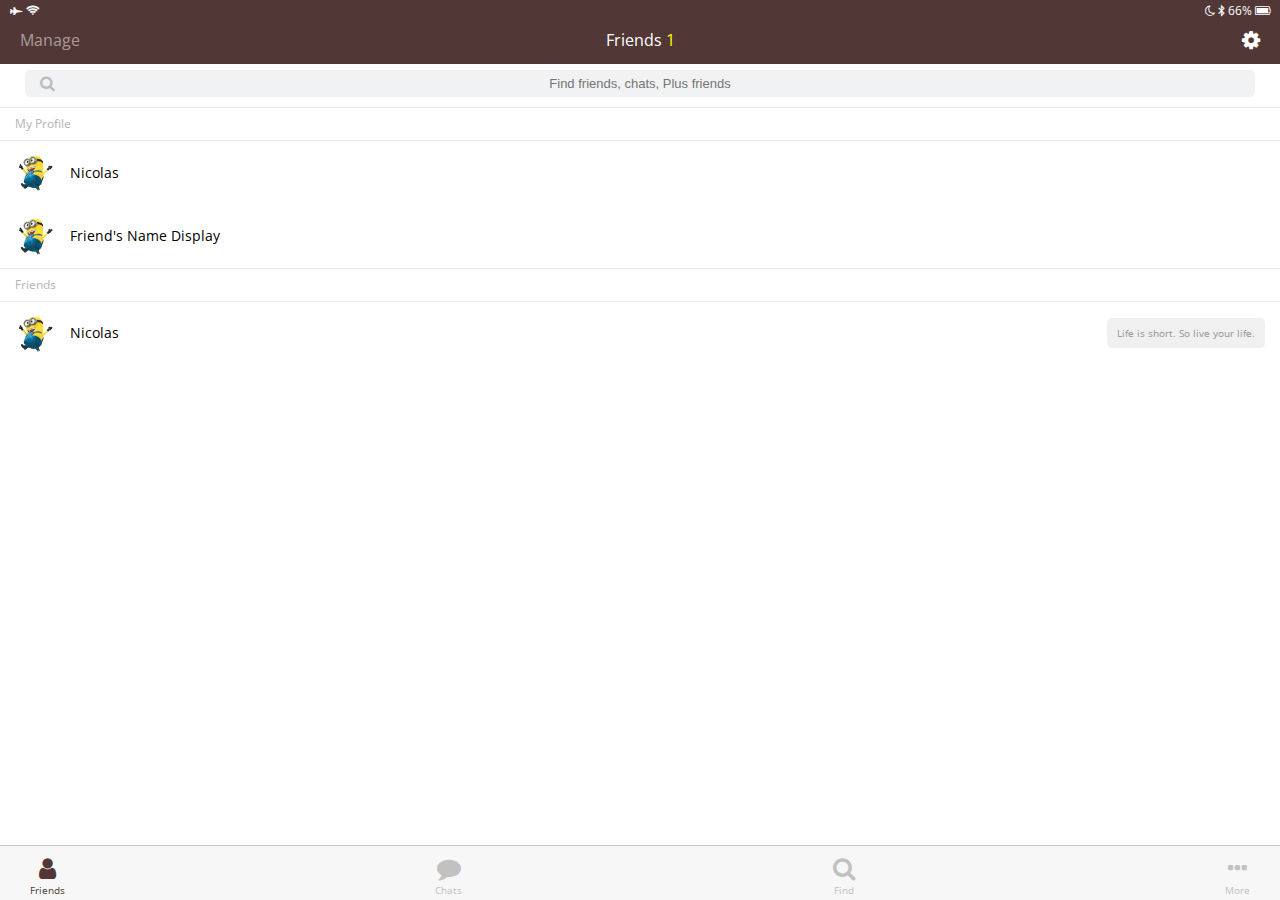
<file: index.html>
<!DOCTYPE html>
<html lang="en">
  <head>
    <meta charset="UTF-8">
    <meta name="viewport" content="width=device-width, initial-scale=1.0">
    <meta http-equiv="X-UA-Compatible" content="ie=edge">
    <link href="http://maxcdn.bootstrapcdn.com/font-awesome/4.7.0/css/font-awesome.min.css" rel="stylesheet">
    <title>Friends</title>
    <link rel="stylesheet" href="css/style.css">
  </head>
  <body>
    <header class="top-header">
      <div class="header__top">
        <div class="header__column">
          <i class="fa fa-fighter-jet"></i>
          <i class="fa fa-wifi"></i>
        </div>
        <div class="header__column">
          <span class="header__time"></span>
        </div>
        <div class="header__column">
          <i class="fa fa-moon-o"></i>
          <i class="fa fa-bluetooth-b"></i>
          <span class="header__battery">
            66%
            <i class="fa fa-battery-full"></i>
          </span>
        </div>
      </div>
      <div class="header__bottom">
        <div class="header__column">
          <span class="header__text">Manage</span>
        </div>
        <div class="header__column">
          <span class="header__text">Friends <span class="header__number">1</span></span>
        </div>
        <div class="header__column">
          <i class="fa fa-cog fa-lg"></i>
        </div>
      </div>
    </header>
    <main class="friends">
      <div class="search-bar">
        <i class="fa fa-search"></i>
        <input type="text" placeholder="Find friends, chats, Plus friends">
      </div>
      <section class="friends__section">
        <header class="friends__section-header">
          <h6 class="friends__section-title">My Profile</h6>
        </header>
        <div class="friends__section-rows">
          <div class="friends__section-row">
            <img src="images/avatar.jpg" alt="">
            <a href="profile.html" class="firends__section-name">
              Nicolas
            </a>
          </div>
          <div class="friends__section-row">
            <img src="images/avatar.jpg" alt="">
            <span class="firends__section-name">Friend's Name Display</span>
          </div>
        </div>
      </section>
      <section class="friends__section">
        <header>
          <h6 class="friends__section-header">Friends</h6>
        </header>
        <div class="friends__section-rows">
          <div class="friends__section-row with-tagline">
            <div class="friends__section-column">
                <img src="images/avatar.jpg" alt="">
                <span class="firends__section-name">Nicolas</span>
            </div>
            <span class="friends__section-tagline">
              Life is short. So live your life.
            </span>
          </div>
        </div>
      </section>
    </main>
    <nav class="tab-bar">
      <a href="index.html" class="tab-bar__tab tab-bar__tab--selected">
        <i class="fa fa-user"></i><span class="tab-bar__title">Friends</span>
      </a>
      <a href="chats.html" class="tab-bar__tab">
        <i class="fa fa-comment"></i><span class="tab-bar__title">Chats</span>
      </a>
      <a href="find.html" class="tab-bar__tab">
        <i class="fa fa-search"></i><span class="tab-bar__title">Find</span>
      </a>
      <a href="more.html" class="tab-bar__tab">
        <i class="fa fa-ellipsis-h"></i><span class="tab-bar__title">More</span>
      </a>
    </nav>
    <div class="bigScreenText">
      <span>Please make your screen smaller</span>
    </div>
  </body>
</html>
</file>
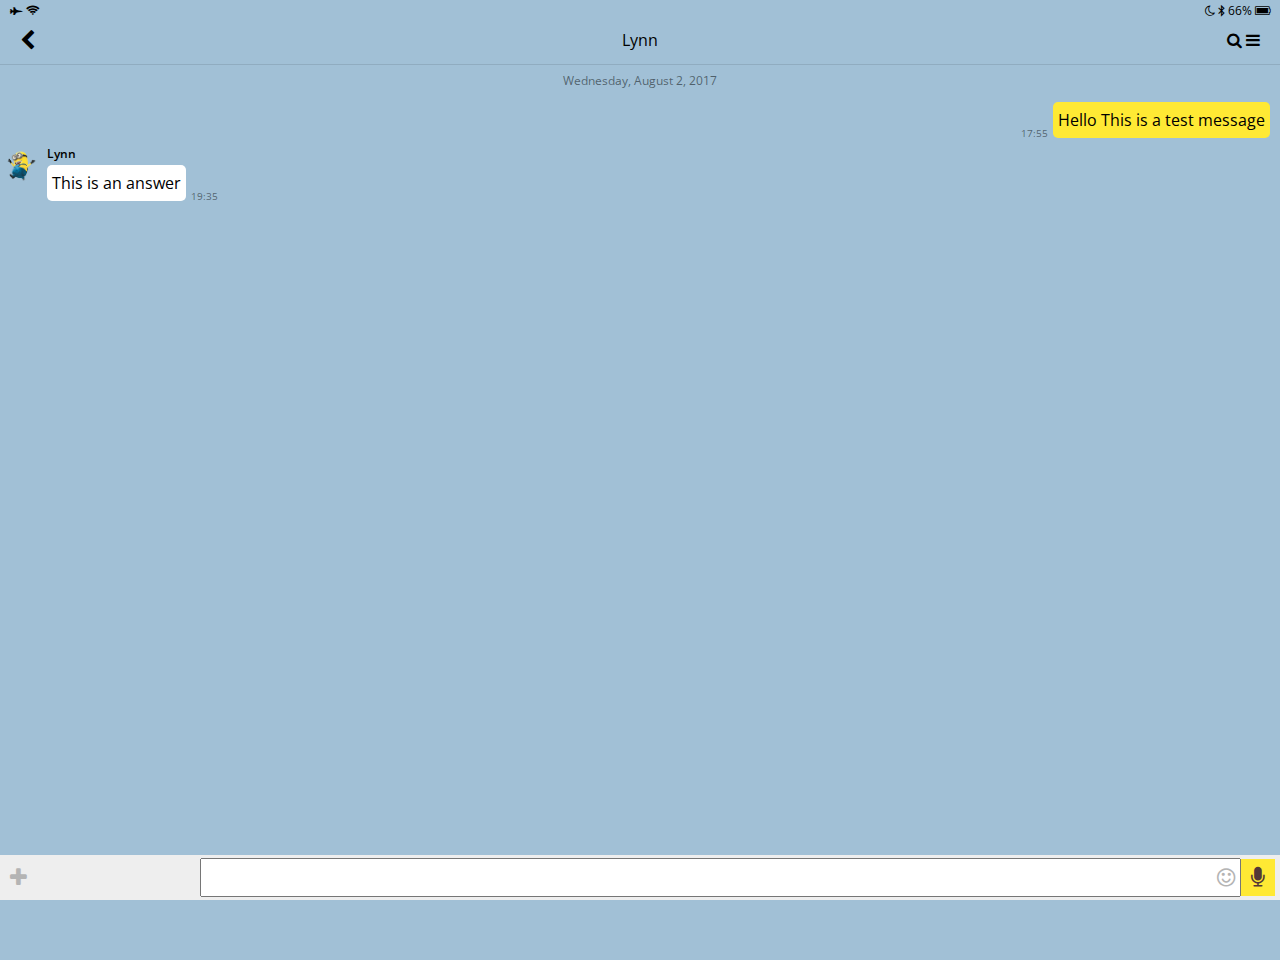
<file: chat.html>
<!DOCTYPE html>
<html lang="en">
  <head>
    <meta charset="UTF-8">
    <meta name="viewport" content="width=device-width, initial-scale=1.0">
    <meta http-equiv="X-UA-Compatible" content="ie=edge">
    <link href="http://maxcdn.bootstrapcdn.com/font-awesome/4.7.0/css/font-awesome.min.css" rel="stylesheet">
    <title>Chat</title>
    <link rel="stylesheet" href="css/style.css">
  </head>
  <body class="body-chat">
    <header class="top-header chat-header">
      <div class="header__top">
        <div class="header__column">
          <i class="fa fa-fighter-jet"></i>
          <i class="fa fa-wifi"></i>
        </div>
        <div class="header__column">
          <span class="header__time"></span>
        </div>
        <div class="header__column">
          <i class="fa fa-moon-o"></i>
          <i class="fa fa-bluetooth-b"></i>
          <span class="header__battery">
            66%
            <i class="fa fa-battery-full"></i>
          </span>
        </div>
      </div>
      <div class="header__bottom">
        <div class="header__column">
          <a href="chats.html">
            <i class="fa fa-chevron-left fa-lg"></i>
          </a>
        </div>
        <div class="header__column">
          <span class="header__text">Lynn</span>
        </div>
        <div class="header__column">
          <i class="fa fa-search"></i>
          <i class="fa fa-bars"></i>
        </div>
      </div>
    </header>
    <main class="chat">
      <div class="date-divider">
        <span class="date-divider__text">Wednesday, August 2, 2017</span>
      </div>
      <div class="chat__message chat__message-from-me">
        <span class="chat__message-time">17:55</span>
        <span class="chat__message-body">
          Hello This is a test message
        </span>
      </div>
      <div class="chat__message chat__message--to-me">
        <img src="images/avatar.jpg" alt="" class="chat__message-avatar">
        <div class="chat__message-center">
          <h3 class="chat__message-username">Lynn</h3>
          <span class="chat__message-body">
            This is an answer
          </span>
        </div>
        <span class="chat__message-time">19:35</span>
      </div>
    </main>
    <div class="type-message">
      <i class="fa fa-plus fa-lg"></i>
      <div class="type-message__input">
        <input type="text">
        <i class="fa fa-smile-o fa-lg"></i>
        <span class="record-message">
          <i class="fa fa-microphone fa-lg"></i>
        </span>
      </div>
    </div>
    <div class="bigScreenText">
      <span>Please make your screen smaller</span>
    </div>
  </body>
</html>
</file>
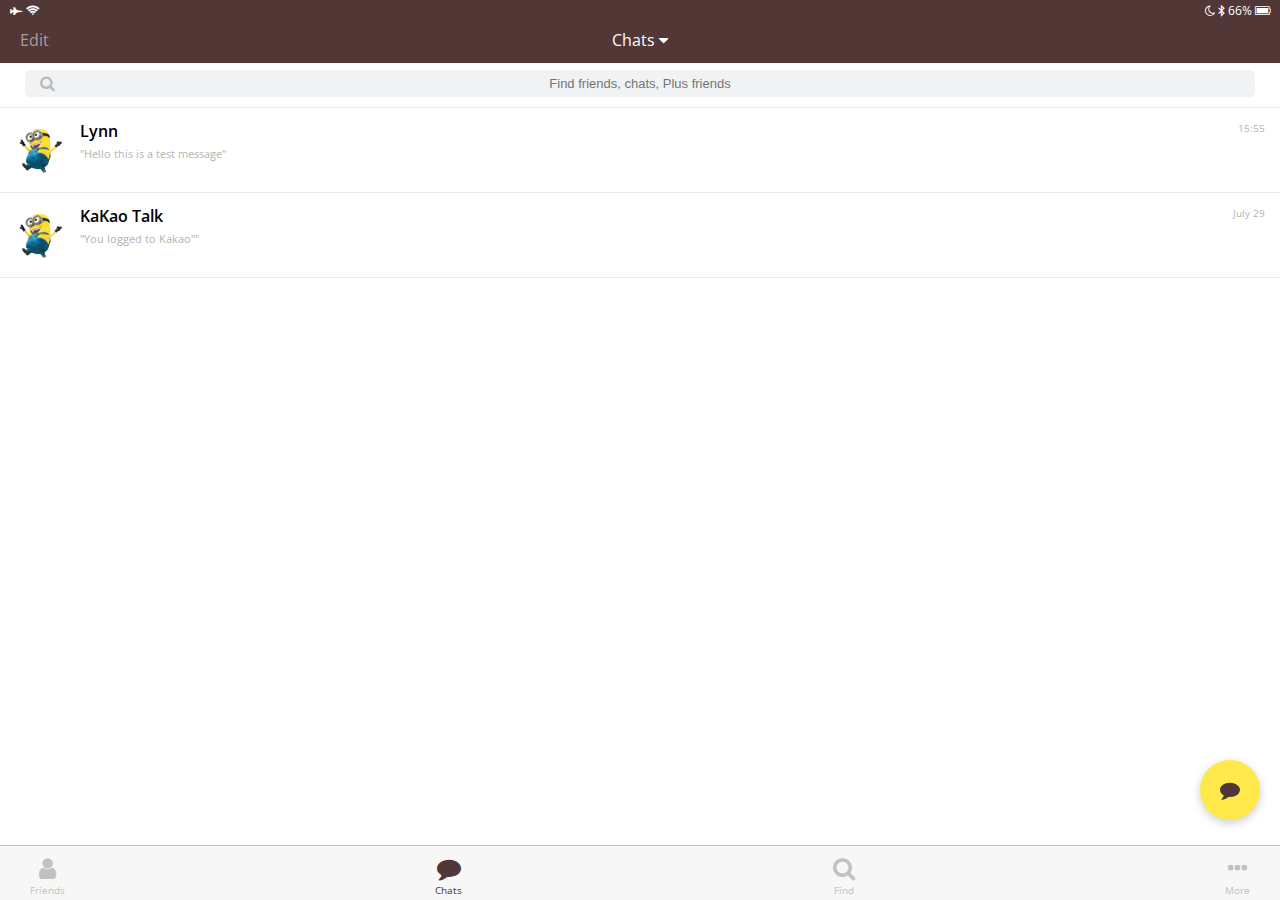
<file: chats.html>
<!DOCTYPE html>
<html lang="en">
  <head>
    <meta charset="UTF-8">
    <meta name="viewport" content="width=device-width, initial-scale=1.0">
    <meta http-equiv="X-UA-Compatible" content="ie=edge">
    <link href="http://maxcdn.bootstrapcdn.com/font-awesome/4.7.0/css/font-awesome.min.css" rel="stylesheet">
    <title>Chats</title>
    <link rel="stylesheet" href="css/style.css">
  </head>
  <body>
    <header class="top-header">
      <div class="header__top">
        <div class="header__column">
          <i class="fa fa-fighter-jet"></i>
          <i class="fa fa-wifi"></i>
        </div>
        <div class="header__column">
          <span class="header__time"></span>
        </div>
        <div class="header__column">
          <i class="fa fa-moon-o"></i>
          <i class="fa fa-bluetooth-b"></i>
          <span class="header__battery">
            66%
            <i class="fa fa-battery-full"></i>
          </span>
        </div>
      </div>
      <div class="header__bottom">
        <div class="header__column">
          <span class="header__text">Edit</span>
        </div>
        <div class="header__column">
          <span class="header__text">Chats <i class="fa fa-caret-down"></i></span>
        </div>
        <div class="header__column">
        </div>
      </div>
    </header>
    <main class="chats">
      <div class="search-bar">
        <i class="fa fa-search"></i>
        <input type="text" placeholder="Find friends, chats, Plus friends">
      </div>
      <ul class="chats__list">
        <li class="chats__chat">
          <a href="chat.html">
            <div class="chat__content">
              <img src="images/avatar.jpg">
              <div class="chat__preview">
                <h3 class="chat__user">Lynn</h3>
                <span class="chat__last-message">"Hello this is a test message"</span>
              </div>
            </div>
            <span class="chat__date-time">
              15:55
            </span>
          </a>
        </li>
        <li class="chats__chat">
          <a href="chat.html">
            <div class="chat__content">
              <img src="images/avatar.jpg">
              <div class="chat__preview">
                <h3 class="chat__user">KaKao Talk</h3>
                <span class="chat__last-message">"You logged to Kakao""</span>
              </div>
            </div>
            <span class="chat__date-time">
              July 29
            </span>
          </a>
        </li>
      </ul>
      <div class="chat-btn">
        <i class="fa fa-comment"></i>
      </div>
    </main>
    <nav class="tab-bar">
      <a href="index.html" class="tab-bar__tab">
        <i class="fa fa-user"></i><span class="tab-bar__title">Friends</span>
      </a>
      <a href="chats.html" class="tab-bar__tab tab-bar__tab--selected">
        <i class="fa fa-comment"></i><span class="tab-bar__title">Chats</span>
      </a>
      <a href="find.html" class="tab-bar__tab">
        <i class="fa fa-search"></i><span class="tab-bar__title">Find</span>
      </a>
      <a href="more.html" class="tab-bar__tab">
        <i class="fa fa-ellipsis-h"></i><span class="tab-bar__title">More</span>
      </a>
    </nav>
    <div class="bigScreenText">
      <span>Please make your screen smaller</span>
    </div>
  </body>
</html>
</file>
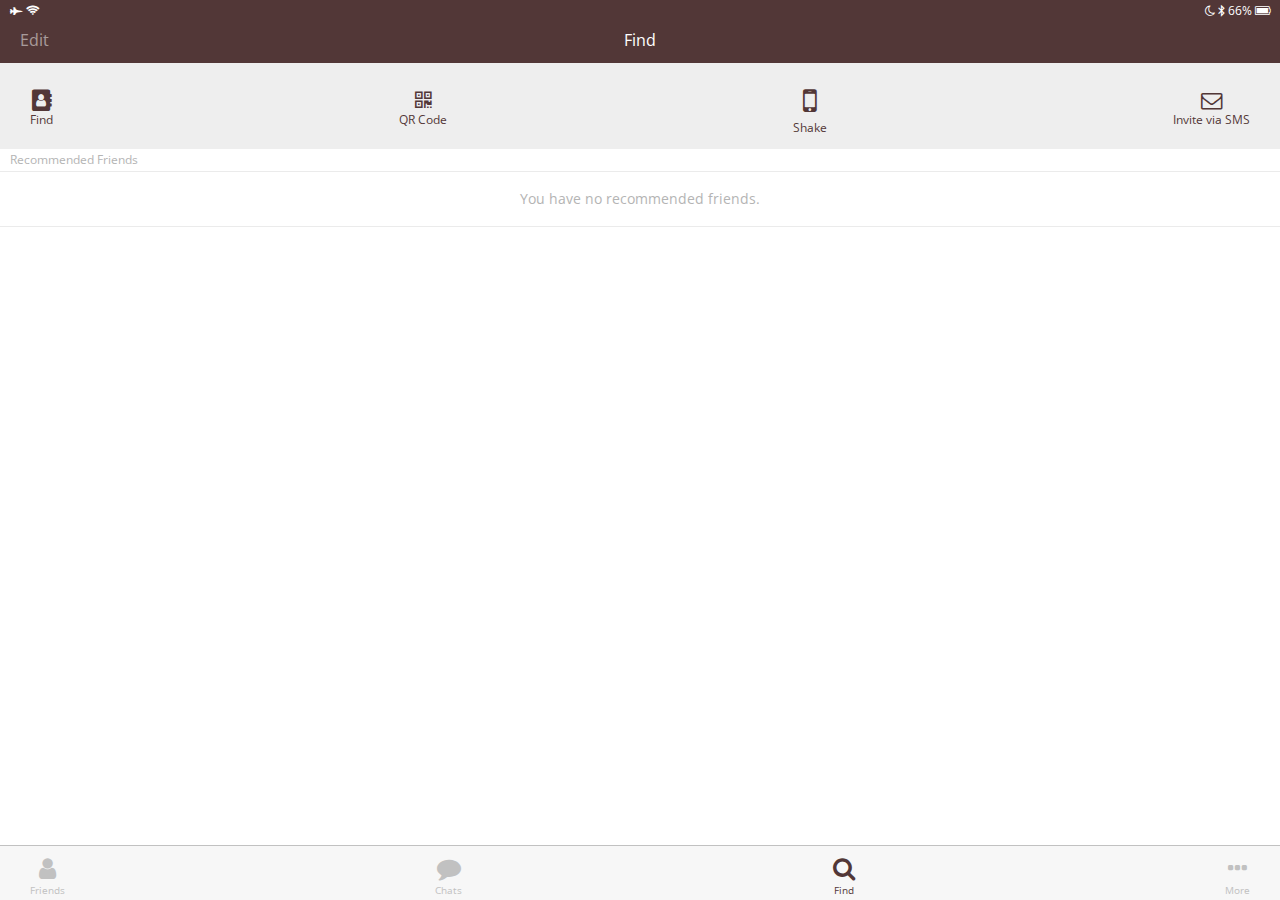
<file: find.html>
<!DOCTYPE html>
<html lang="en">
  <head>
    <meta charset="UTF-8">
    <meta name="viewport" content="width=device-width, initial-scale=1.0">
    <meta http-equiv="X-UA-Compatible" content="ie=edge">
    <link href="http://maxcdn.bootstrapcdn.com/font-awesome/4.7.0/css/font-awesome.min.css" rel="stylesheet">
    <title>Find</title>
    <link rel="stylesheet" href="css/style.css">
  </head>
  <body>
    <header class="top-header">
      <div class="header__top">
        <div class="header__column">
          <i class="fa fa-fighter-jet"></i>
          <i class="fa fa-wifi"></i>
        </div>
        <div class="header__column">
          <span class="header__time"></span>
        </div>
        <div class="header__column">
          <i class="fa fa-moon-o"></i>
          <i class="fa fa-bluetooth-b"></i>
          <span class="header__battery">
            66%
            <i class="fa fa-battery-full"></i>
          </span>
        </div>
      </div>
      <div class="header__bottom">
        <div class="header__column">
          <span class="header__text">Edit</span>
        </div>
        <div class="header__column">
          <span class="header__text">Find</span>
        </div>
        <div class="header__column">
        </div>
      </div>
    </header>
    <main class="find">
      <section class="find__options">
        <div class="find__option">
          <i class="fa fa-address-book fa-lg"></i>
          <span class="find__option-title">Find</span>
        </div>
        <div class="find__option">
          <i class="fa fa-qrcode fa-lg"></i>
          <span class="find__option-title">QR Code</span>
        </div>
        <div class="find__option">
          <i class="fa fa-mobile fa-2x"></i>
          <span class="find__option-title">Shake</span>
        </div>
        <div class="find__option">
          <i class="fa fa-envelope-o fa-lg"></i>
          <span class="find__option-title">Invite via SMS</span>
        </div>
      </section>
      <section class="find_recommended">
        <header>
          <h6 class="recommended__title">Recommended Friends</h6>
        </header>
        <div class="recommended__none">
          <span class="recommended__text">
            You have no recommended friends.
          </span>
        </div>
      </section>
    </main>
    <nav class="tab-bar">
      <a href="index.html" class="tab-bar__tab">
        <i class="fa fa-user"></i><span class="tab-bar__title">Friends</span>
      </a>
      <a href="chats.html" class="tab-bar__tab">
        <i class="fa fa-comment"></i><span class="tab-bar__title">Chats</span>
      </a>
      <a href="find.html" class="tab-bar__tab tab-bar__tab--selected">
        <i class="fa fa-search"></i><span class="tab-bar__title">Find</span>
      </a>
      <a href="more.html" class="tab-bar__tab">
        <i class="fa fa-ellipsis-h"></i><span class="tab-bar__title">More</span>
      </a>
    </nav>
    <div class="bigScreenText">
      <span>Please make your screen smaller</span>
    </div>
  </body>
</html>
</file>
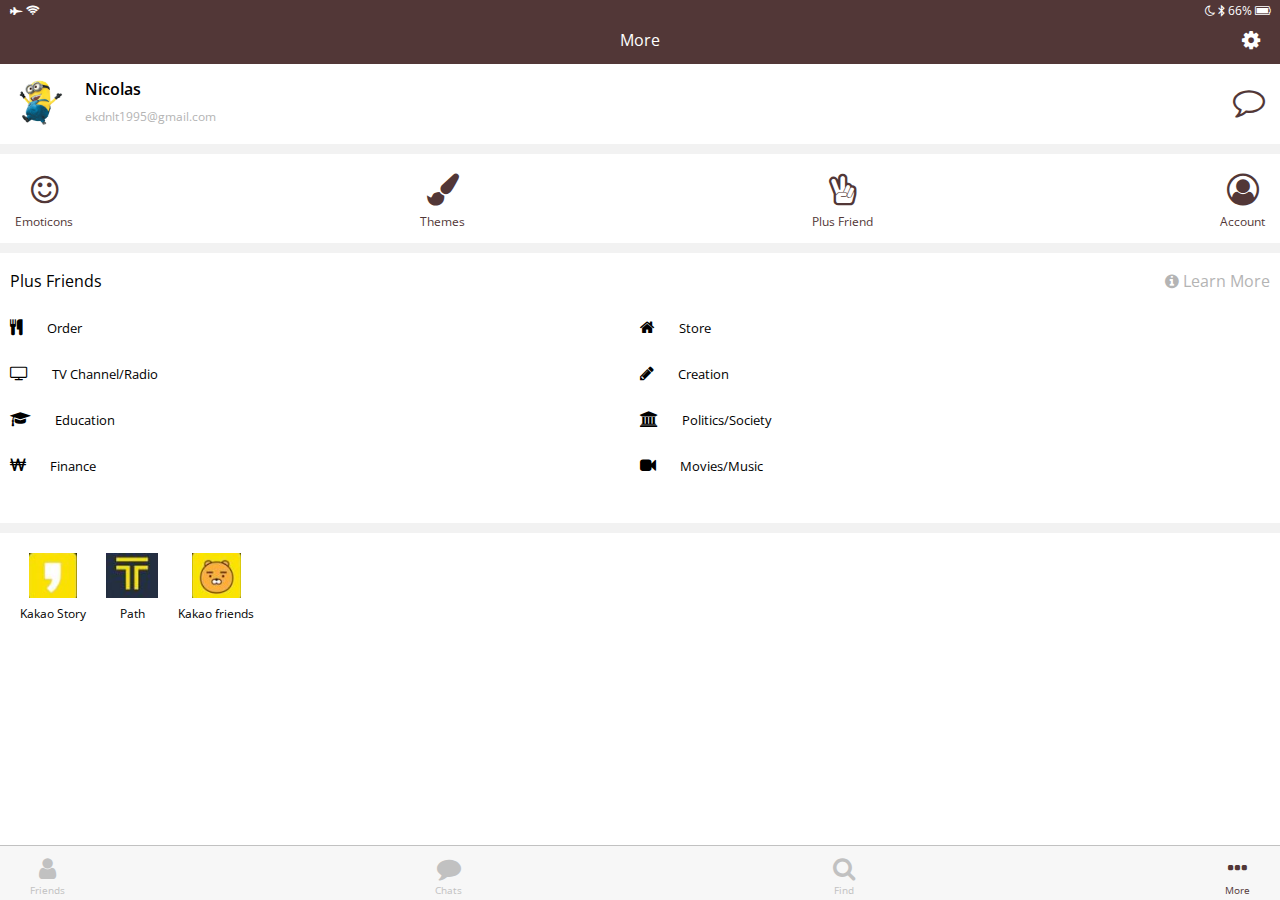
<file: more.html>
<!DOCTYPE html>
<html lang="en">
  <head>
    <meta charset="UTF-8">
    <meta name="viewport" content="width=device-width, initial-scale=1.0">
    <meta http-equiv="X-UA-Compatible" content="ie=edge">
    <link href="http://maxcdn.bootstrapcdn.com/font-awesome/4.7.0/css/font-awesome.min.css" rel="stylesheet">
    <title>More</title>
    <link rel="stylesheet" href="css/style.css">
  </head>
  <body>
    <header class="top-header">
      <div class="header__top">
        <div class="header__column">
          <i class="fa fa-fighter-jet"></i>
          <i class="fa fa-wifi"></i>
        </div>
        <div class="header__column">
          <span class="header__time"></span>
        </div>
        <div class="header__column">
          <i class="fa fa-moon-o"></i>
          <i class="fa fa-bluetooth-b"></i>
          <span class="header__battery">
            66%
            <i class="fa fa-battery-full"></i>
          </span>
        </div>
      </div>
      <div class="header__bottom">
        <div class="header__column">
        </div>
        <div class="header__column">
          <span class="header__text">More</span>
        </div>
        <div class="header__column">
          <i class="fa fa-cog fa-lg"></i>
        </div>
      </div>
    </header>
    <main class="more">
      <header class="more__header">
        <div class="more-header__column">
          <img src="images/avatar.jpg" alt="">
          <div class="more-header__info">
            <h3 class="more-header__title">
                Nicolas
            </h3>
            <span class="more-header__subtitle">
              ekdnlt1995@gmail.com
            </span>
          </div>
        </div>
        <i class="fa fa-comment-o fa-2x"></i>
      </header>
      <section class="more__options">
        <div class="more__option">
          <i class="fa fa-smile-o fa-2x"></i>
          <span class="more__option-title">Emoticons</span>
        </div>
        <div class="more__option">
          <i class="fa fa-paint-brush fa-2x"></i>
          <span class="more__option-title">Themes</span>
        </div>
        <div class="more__option">
          <i class="fa fa-hand-peace-o fa-2x"></i>
          <span class="more__option-title">Plus Friend</span>
        </div>
        <div class="more__option">
          <i class="fa fa-user-circle-o fa-2x"></i>
          <span class="more__option-title">Account</span>
        </div>
      </section>
      <section class="more__plus-friends">
        <header class="plus-friends__header">
          <h2 class="plus-friends__title">Plus Friends</h2>
          <span class="plus-friends__learn-more">
            <i class="fa fa-info-circle"></i>
            Learn More
          </span>
        </header>
        <div class="plus-friends-items">
          <div class="plus-friends__item">
            <i class="fa fa-cutlery"></i>
            <span class="plus-friends__item-title">Order</span>
          </div>
          <div class="plus-friends__item">
            <i class="fa fa-home"></i>
            <span class="plus-friends__item-title">Store</span>
          </div>
          <div class="plus-friends__item">
            <i class="fa fa-television"></i>
            <span class="plus-friends__item-title">TV Channel/Radio</span>
          </div>
          <div class="plus-friends__item">
            <i class="fa fa-pencil"></i>
            <span class="plus-friends__item-title">Creation</span>
          </div>
          <div class="plus-friends__item">
            <i class="fa fa-graduation-cap"></i>
            <span class="plus-friends__item-title">Education</span>
          </div>
          <div class="plus-friends__item">
            <i class="fa fa-university"></i>
            <span class="plus-friends__item-title">Politics/Society</span>
          </div>
          <div class="plus-friends__item">
            <i class="fa fa-krw"></i>
            <span class="plus-friends__item-title">Finance</span>
          </div>
          <div class="plus-friends__item">
            <i class="fa fa-video-camera"></i>
            <span class="plus-friends__item-title">Movies/Music</span>
          </div>
        </div>
      </section>
      <section class="more__links">
        <div class="more__option">
          <img src="images/kakaoStory.jpg" alt="" class="more__options-image">
          <span class="more__options-title">Kakao Story</span>
        </div>
        <div class="more__option">
          <img src="images/path.jpg" alt="" class="more__options-image">
          <span class="more__options-title">Path</span>
        </div>
        <div class="more__option">
          <img src="images/kakaoFriends.jpg" alt="" class="more__options-image">
          <span class="more__options-title">Kakao friends</span>
        </div>
      </section>
    </main>
    <nav class="tab-bar">
      <a href="index.html" class="tab-bar__tab">
        <i class="fa fa-user"></i><span class="tab-bar__title">Friends</span>
      </a>
      <a href="chats.html" class="tab-bar__tab">
        <i class="fa fa-comment"></i><span class="tab-bar__title">Chats</span>
      </a>
      <a href="find.html" class="tab-bar__tab">
        <i class="fa fa-search"></i><span class="tab-bar__title">Find</span>
      </a>
      <a href="more.html" class="tab-bar__tab tab-bar__tab--selected">
        <i class="fa fa-ellipsis-h"></i><span class="tab-bar__title">More</span>
      </a>
    </nav>
    <div class="bigScreenText">
      <span>Please make your screen smaller</span>
    </div>
  </body>
</html>
</file>
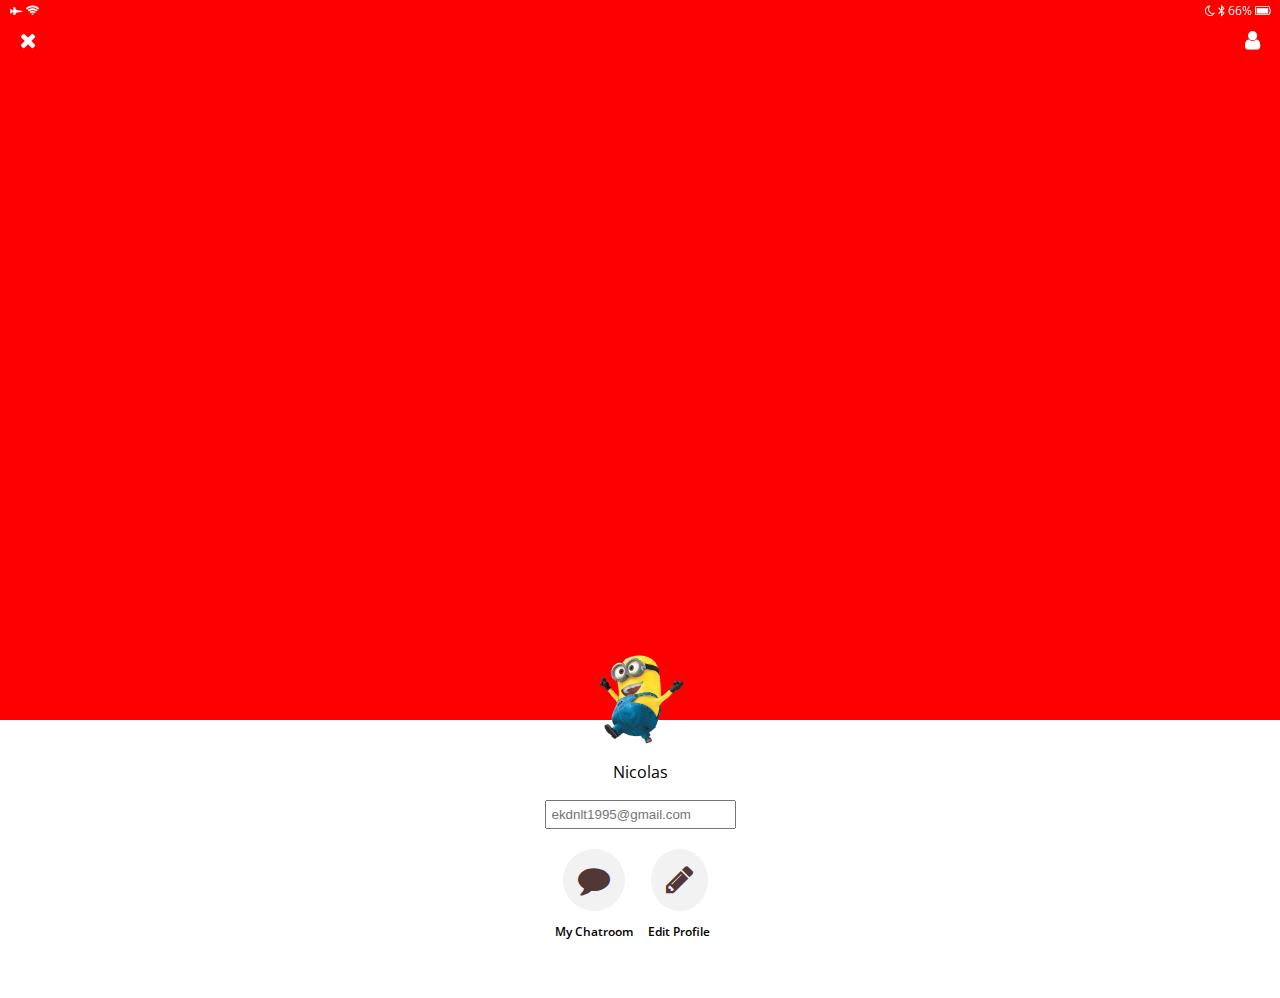
<file: profile.html>
<!DOCTYPE html>
<html lang="en">
  <head>
    <meta charset="UTF-8">
    <meta name="viewport" content="width=device-width, initial-scale=1.0">
    <meta http-equiv="X-UA-Compatible" content="ie=edge">
    <link href="http://maxcdn.bootstrapcdn.com/font-awesome/4.7.0/css/font-awesome.min.css" rel="stylesheet">
    <title>Profile</title>
    <link rel="stylesheet" href="css/style.css">
  </head>
  <body>
    <header class="top-header top-header--transparent">
      <div class="header__top">
        <div class="header__column">
          <i class="fa fa-fighter-jet"></i>
          <i class="fa fa-wifi"></i>
        </div>
        <div class="header__column">
          <span class="header__time"></span>
        </div>
        <div class="header__column">
          <i class="fa fa-moon-o"></i>
          <i class="fa fa-bluetooth-b"></i>
          <span class="header__battery">
            66%
            <i class="fa fa-battery-full"></i>
          </span>
        </div>
      </div>
      <div class="header__bottom">
        <div class="header__column">
          <a href="index.html">
            <i class="fa fa-times fa-lg"></i>
          </a>
        </div>
        <div class="header__column">
        </div>
        <div class="header__column">
          <i class="fa fa-user fa-lg"></i>
        </div>
      </div>
    </header>
    <main class="profile">
      <header class="profile__header">
        <div class="profile__header-container">
          <img src="images/avatar.jpg" alt="">
          <h3 class="profile__header-title">Nicolas</h3>
        </div>
      </header>
      <div class="profile__container">
        <input type="text" placeholder="ekdnlt1995@gmail.com">
        <div class="profile__actions">
          <div class="profile__action">
            <span class="profile__action-circle">
              <i class="fa fa-comment fa-2x"></i>
            </span>
            <span class="profile__action-title">My Chatroom</span>
          </div>
          <div class="profile__action">
            <span class="profile__action-circle">
              <i class="fa fa-pencil fa-2x"></i>
            </span>
            <span class="profile__action-title">Edit Profile</span>
          </div>
        </div>
      </div>
    </main>
    <div class="bigScreenText">
      <span>Please make your screen smaller</span>
    </div>
  </body>
</html>
</file>
<file: css/style.css>
@import url('https://fonts.googleapis.com/css?family=Open+Sans:400,600');
@import "reset.css";
@import "globals.css";
@import "header.css";
@import "navigation.css";
@import "search-bar.css";
@import "friends.css";
@import "chats.css";
@import "find.css";
@import "more.css";
@import "profile.css";
@import "chat.css";
@import "bigScreen.css";
@import "mobile.css";
</file>
